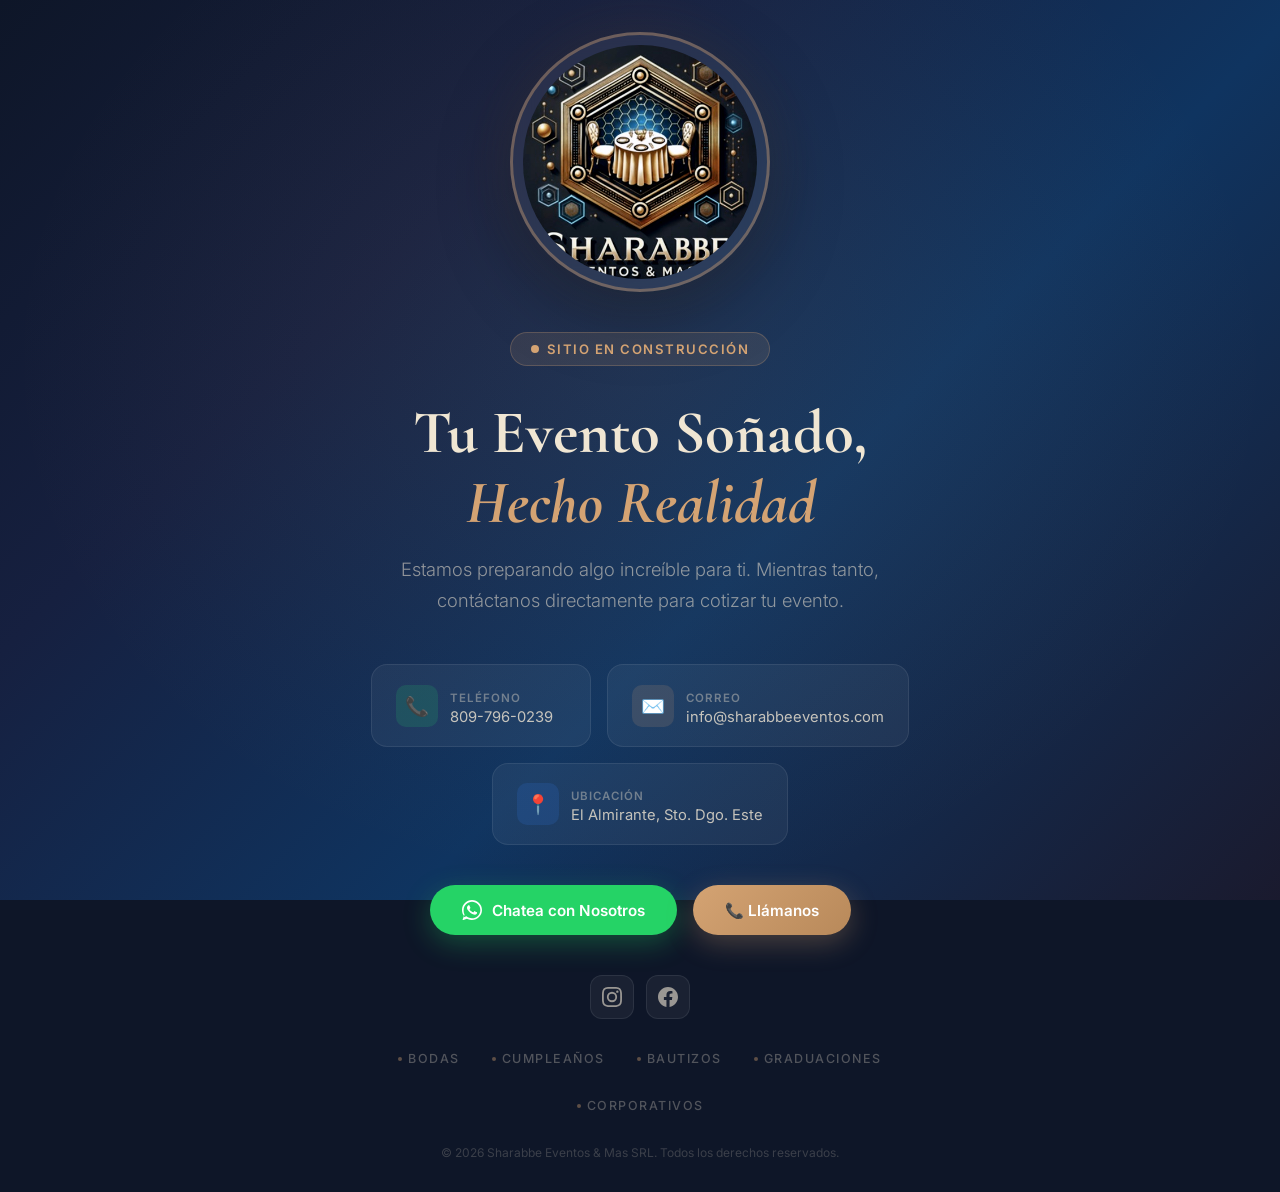
<file: index.html>
<!DOCTYPE html>
<html lang="es">
<head>
<meta charset="UTF-8">
<meta name="viewport" content="width=device-width, initial-scale=1.0">
<title>Sharabbe Eventos & Mas SRL — Próximamente</title>
<meta name="description" content="Sharabbe Eventos & Mas SRL — Alquileres y decoraciones para bodas, cumpleaños, bautizos y graduaciones. Próximamente nuestro sitio web.">
<link rel="preconnect" href="https://fonts.googleapis.com">
<link href="https://fonts.googleapis.com/css2?family=Cormorant+Garamond:ital,wght@0,400;0,600;0,700;1,400;1,600&family=Inter:wght@300;400;500;600;700&display=swap" rel="stylesheet">
<style>
*,*::before,*::after{margin:0;padding:0;box-sizing:border-box}
:root{--gold:#D4A373;--gold-dark:#b8895a;--champagne:#FAEDCD;--text:#2D3436;--bg:#F9F7F2}
html{scroll-behavior:smooth}
body{font-family:'Inter',sans-serif;min-height:100vh;display:flex;flex-direction:column;align-items:center;justify-content:center;overflow:hidden;position:relative;background:#0e1628}
h1,h2,h3,h4{font-family:'Cormorant Garamond',serif}

/* ANIMATED BG */
.bg{position:fixed;inset:0;z-index:0}
.bg::before{content:'';position:absolute;inset:0;background:linear-gradient(135deg,#0e1628 0%,#162040 30%,#0f3460 60%,#1a1a2e 100%)}
.bg::after{content:'';position:absolute;inset:0;background:radial-gradient(ellipse at 50% 40%,rgba(212,163,115,.08) 0%,transparent 70%)}

/* PARTICLES */
.particles{position:fixed;inset:0;z-index:1;pointer-events:none}
.particle{position:absolute;border-radius:50%;opacity:0;animation:sparkle linear infinite}
@keyframes sparkle{0%{transform:translateY(0) scale(0);opacity:0}15%{opacity:.6;transform:translateY(-10vh) scale(1)}85%{opacity:.4}100%{transform:translateY(-100vh) scale(0);opacity:0}}

/* MAIN */
.main{position:relative;z-index:2;text-align:center;padding:2rem;max-width:680px;width:100%}

/* LOGO */
.logo-wrap{width:clamp(180px,40vw,260px);height:clamp(180px,40vw,260px);margin:0 auto 2.5rem;border-radius:50%;background:rgba(255,255,255,.06);backdrop-filter:blur(20px);border:3px solid rgba(212,163,115,.4);display:flex;align-items:center;justify-content:center;overflow:hidden;box-shadow:0 20px 70px rgba(0,0,0,.35),0 0 60px rgba(212,163,115,.1);animation:float 6s ease-in-out infinite}
.logo-wrap img{width:92%;height:92%;object-fit:cover;border-radius:50%}
@keyframes float{0%,100%{transform:translateY(0)}50%{transform:translateY(-14px)}}

/* BADGE */
.badge{display:inline-flex;align-items:center;gap:8px;background:rgba(212,163,115,.12);border:1px solid rgba(212,163,115,.25);border-radius:50px;padding:8px 20px;margin-bottom:2rem;color:var(--gold);font-size:.82rem;font-weight:600;letter-spacing:1.5px;text-transform:uppercase;animation:fadeUp .8s .2s both}
.badge-dot{width:8px;height:8px;border-radius:50%;background:var(--gold);animation:pulse 2s infinite}
@keyframes pulse{0%,100%{opacity:1;transform:scale(1)}50%{opacity:.5;transform:scale(.7)}}

/* TEXT */
h1{font-size:clamp(2.2rem,6vw,3.8rem);font-weight:700;color:#F0E6D3;margin-bottom:1rem;line-height:1.15;animation:fadeUp .8s .4s both}
h1 .gold{color:var(--gold);font-style:italic}
.subtitle{font-size:clamp(.95rem,2vw,1.15rem);color:rgba(240,230,211,.55);max-width:480px;margin:0 auto 3rem;line-height:1.7;font-weight:300;animation:fadeUp .8s .6s both}
@keyframes fadeUp{from{opacity:0;transform:translateY(24px)}to{opacity:1;transform:translateY(0)}}

/* CONTACT CARDS */
.cards{display:flex;gap:1rem;justify-content:center;flex-wrap:wrap;margin-bottom:2.5rem;animation:fadeUp .8s .8s both}
.card{background:rgba(255,255,255,.05);backdrop-filter:blur(12px);border:1px solid rgba(255,255,255,.08);border-radius:16px;padding:1.2rem 1.5rem;display:flex;align-items:center;gap:12px;transition:transform .3s,border-color .3s;cursor:default;min-width:220px}
.card:hover{transform:translateY(-3px);border-color:rgba(212,163,115,.3)}
.card-icon{width:42px;height:42px;min-width:42px;border-radius:10px;display:flex;align-items:center;justify-content:center;font-size:1.2rem}
.card:nth-child(1) .card-icon{background:rgba(37,211,102,.15)}
.card:nth-child(2) .card-icon{background:rgba(212,163,115,.15)}
.card:nth-child(3) .card-icon{background:rgba(59,130,246,.15)}
.card-text{text-align:left}
.card-text small{font-size:.72rem;color:rgba(240,230,211,.4);text-transform:uppercase;letter-spacing:1px;font-weight:600}
.card-text p{font-size:.92rem;color:rgba(240,230,211,.8);margin-top:2px}
.card-text a{color:rgba(240,230,211,.8);text-decoration:none;transition:color .3s}
.card-text a:hover{color:var(--gold)}

/* CTA BUTTONS */
.cta-group{display:flex;gap:1rem;justify-content:center;flex-wrap:wrap;margin-bottom:2.5rem;animation:fadeUp .8s 1s both}
.btn{padding:15px 32px;border-radius:50px;font-family:'Inter',sans-serif;font-weight:600;font-size:.95rem;text-decoration:none;display:inline-flex;align-items:center;gap:10px;transition:transform .3s,box-shadow .3s;border:none;cursor:pointer}
.btn-wa{background:#25D366;color:#fff;box-shadow:0 8px 28px rgba(37,211,102,.3)}
.btn-wa:hover{transform:translateY(-3px);box-shadow:0 12px 36px rgba(37,211,102,.4)}
.btn-wa svg{width:20px;height:20px;fill:#fff}
.btn-gold{background:linear-gradient(135deg,var(--gold),var(--gold-dark));color:#fff;box-shadow:0 8px 28px rgba(212,163,115,.3)}
.btn-gold:hover{transform:translateY(-3px);box-shadow:0 12px 36px rgba(212,163,115,.4)}

/* SOCIAL */
.social{display:flex;gap:12px;justify-content:center;margin-bottom:2rem;animation:fadeUp .8s 1.2s both}
.social a{width:44px;height:44px;border-radius:12px;background:rgba(255,255,255,.05);border:1px solid rgba(255,255,255,.08);display:flex;align-items:center;justify-content:center;transition:transform .3s,background .3s,border-color .3s;text-decoration:none}
.social a:hover{transform:translateY(-3px);background:rgba(212,163,115,.1);border-color:rgba(212,163,115,.3)}
.social a svg{width:20px;height:20px;fill:rgba(240,230,211,.6)}

/* SERVICES STRIP */
.services{display:flex;gap:2rem;justify-content:center;flex-wrap:wrap;margin-bottom:2rem;animation:fadeUp .8s 1.3s both}
.service{font-size:.78rem;color:rgba(240,230,211,.3);letter-spacing:1.5px;text-transform:uppercase;font-weight:500;display:flex;align-items:center;gap:6px}
.service::before{content:'';width:4px;height:4px;border-radius:50%;background:var(--gold);opacity:.4}

/* FOOTER */
.footer-text{color:rgba(240,230,211,.2);font-size:.75rem;animation:fadeUp .8s 1.4s both}

/* MOBILE */
@media(max-width:600px){
  .cards{flex-direction:column;align-items:center}
  .card{width:100%;max-width:300px}
  .cta-group{flex-direction:column;align-items:center}
  .btn{width:100%;max-width:300px;justify-content:center}
  .services{gap:1rem}
}
</style>
</head>
<body>
<div class="bg"></div>
<div class="particles" id="particles"></div>

<div class="main">
  <div class="logo-wrap">
    <img id="logo" alt="Sharabbe Eventos & Mas SRL">
  </div>

  <div class="badge"><span class="badge-dot"></span> Sitio en construcción</div>

  <h1>Tu Evento Soñado,<br><span class="gold">Hecho Realidad</span></h1>

  <p class="subtitle">Estamos preparando algo increíble para ti. Mientras tanto, contáctanos directamente para cotizar tu evento.</p>

  <div class="cards">
    <div class="card">
      <div class="card-icon">📞</div>
      <div class="card-text">
        <small>Teléfono</small>
        <p><a href="tel:8097960239">809-796-0239</a></p>
      </div>
    </div>
    <div class="card">
      <div class="card-icon">✉️</div>
      <div class="card-text">
        <small>Correo</small>
        <p><a href="mailto:info@sharabbeeventos.com">info@sharabbeeventos.com</a></p>
      </div>
    </div>
    <div class="card">
      <div class="card-icon">📍</div>
      <div class="card-text">
        <small>Ubicación</small>
        <p>El Almirante, Sto. Dgo. Este</p>
      </div>
    </div>
  </div>

  <div class="cta-group">
    <a href="https://wa.me/18097960239?text=Hola%2C%20quiero%20cotizar%20un%20evento%20🎉" target="_blank" class="btn btn-wa">
      <svg viewBox="0 0 24 24"><path d="M17.472 14.382c-.297-.149-1.758-.867-2.03-.967-.273-.099-.471-.148-.67.15-.197.297-.767.966-.94 1.164-.173.199-.347.223-.644.075-.297-.15-1.255-.463-2.39-1.475-.883-.788-1.48-1.761-1.653-2.059-.173-.297-.018-.458.13-.606.134-.133.298-.347.446-.52.149-.174.198-.298.298-.497.099-.198.05-.371-.025-.52-.075-.149-.669-1.612-.916-2.207-.242-.579-.487-.5-.669-.51-.173-.008-.371-.01-.57-.01-.198 0-.52.074-.792.372-.272.297-1.04 1.016-1.04 2.479 0 1.462 1.065 2.875 1.213 3.074.149.198 2.096 3.2 5.077 4.487.709.306 1.262.489 1.694.625.712.227 1.36.195 1.871.118.571-.085 1.758-.719 2.006-1.413.248-.694.248-1.289.173-1.413-.074-.124-.272-.198-.57-.347zM12 0C5.373 0 0 5.373 0 12c0 2.625.846 5.059 2.284 7.034L.789 23.492a.5.5 0 00.612.612l4.458-1.495A11.952 11.952 0 0012 24c6.627 0 12-5.373 12-12S18.627 0 12 0zm0 22c-2.35 0-4.529-.764-6.293-2.058l-.44-.332-3.2 1.072 1.072-3.2-.332-.44A9.958 9.958 0 012 12C2 6.477 6.477 2 12 2s10 4.477 10 10-4.477 10-10 10z"/></svg>
      Chatea con Nosotros
    </a>
    <a href="tel:8097960239" class="btn btn-gold">📞 Llámanos</a>
  </div>

  <div class="social">
    <a href="https://www.instagram.com/sharabbeeventos" target="_blank" aria-label="Instagram">
      <svg viewBox="0 0 24 24"><path d="M12 2.163c3.204 0 3.584.012 4.85.07 3.252.148 4.771 1.691 4.919 4.919.058 1.265.069 1.645.069 4.849 0 3.205-.012 3.584-.069 4.849-.149 3.225-1.664 4.771-4.919 4.919-1.266.058-1.644.07-4.85.07-3.204 0-3.584-.012-4.849-.07-3.26-.149-4.771-1.699-4.919-4.92-.058-1.265-.07-1.644-.07-4.849 0-3.204.013-3.583.07-4.849.149-3.227 1.664-4.771 4.919-4.919 1.266-.057 1.645-.069 4.849-.069zM12 0C8.741 0 8.333.014 7.053.072 2.695.272.273 2.69.073 7.052.014 8.333 0 8.741 0 12c0 3.259.014 3.668.072 4.948.2 4.358 2.618 6.78 6.98 6.98C8.333 23.986 8.741 24 12 24c3.259 0 3.668-.014 4.948-.072 4.354-.2 6.782-2.618 6.979-6.98.059-1.28.073-1.689.073-4.948 0-3.259-.014-3.667-.072-4.947-.196-4.354-2.617-6.78-6.979-6.98C15.668.014 15.259 0 12 0zm0 5.838a6.162 6.162 0 100 12.324 6.162 6.162 0 000-12.324zM12 16a4 4 0 110-8 4 4 0 010 8zm6.406-11.845a1.44 1.44 0 100 2.881 1.44 1.44 0 000-2.881z"/></svg>
    </a>
    <a href="https://www.facebook.com/sharabbeeventos" target="_blank" aria-label="Facebook">
      <svg viewBox="0 0 24 24"><path d="M24 12.073c0-6.627-5.373-12-12-12s-12 5.373-12 12c0 5.99 4.388 10.954 10.125 11.854v-8.385H7.078v-3.47h3.047V9.43c0-3.007 1.792-4.669 4.533-4.669 1.312 0 2.686.235 2.686.235v2.953H15.83c-1.491 0-1.956.925-1.956 1.874v2.25h3.328l-.532 3.47h-2.796v8.385C19.612 23.027 24 18.062 24 12.073z"/></svg>
    </a>
  </div>

  <div class="services">
    <span class="service">Bodas</span>
    <span class="service">Cumpleaños</span>
    <span class="service">Bautizos</span>
    <span class="service">Graduaciones</span>
    <span class="service">Corporativos</span>
  </div>

  <p class="footer-text">&copy; 2026 Sharabbe Eventos & Mas SRL. Todos los derechos reservados.</p>
</div>

<script>
document.getElementById('logo').src='[data-uri]';

// Particles
const pc=document.getElementById('particles');
for(let i=0;i<30;i++){
  const p=document.createElement('div');
  p.className='particle';
  p.style.left=Math.random()*100+'%';
  p.style.bottom='-10px';
  p.style.animationDuration=(6+Math.random()*14)+'s';
  p.style.animationDelay=Math.random()*8+'s';
  const size=2+Math.random()*4;
  p.style.width=size+'px';
  p.style.height=size+'px';
  p.style.background=Math.random()>.5?'rgba(212,163,115,.5)':'rgba(240,230,211,.3)';
  pc.appendChild(p);
}
</script>
</body>
</html>
</file>
